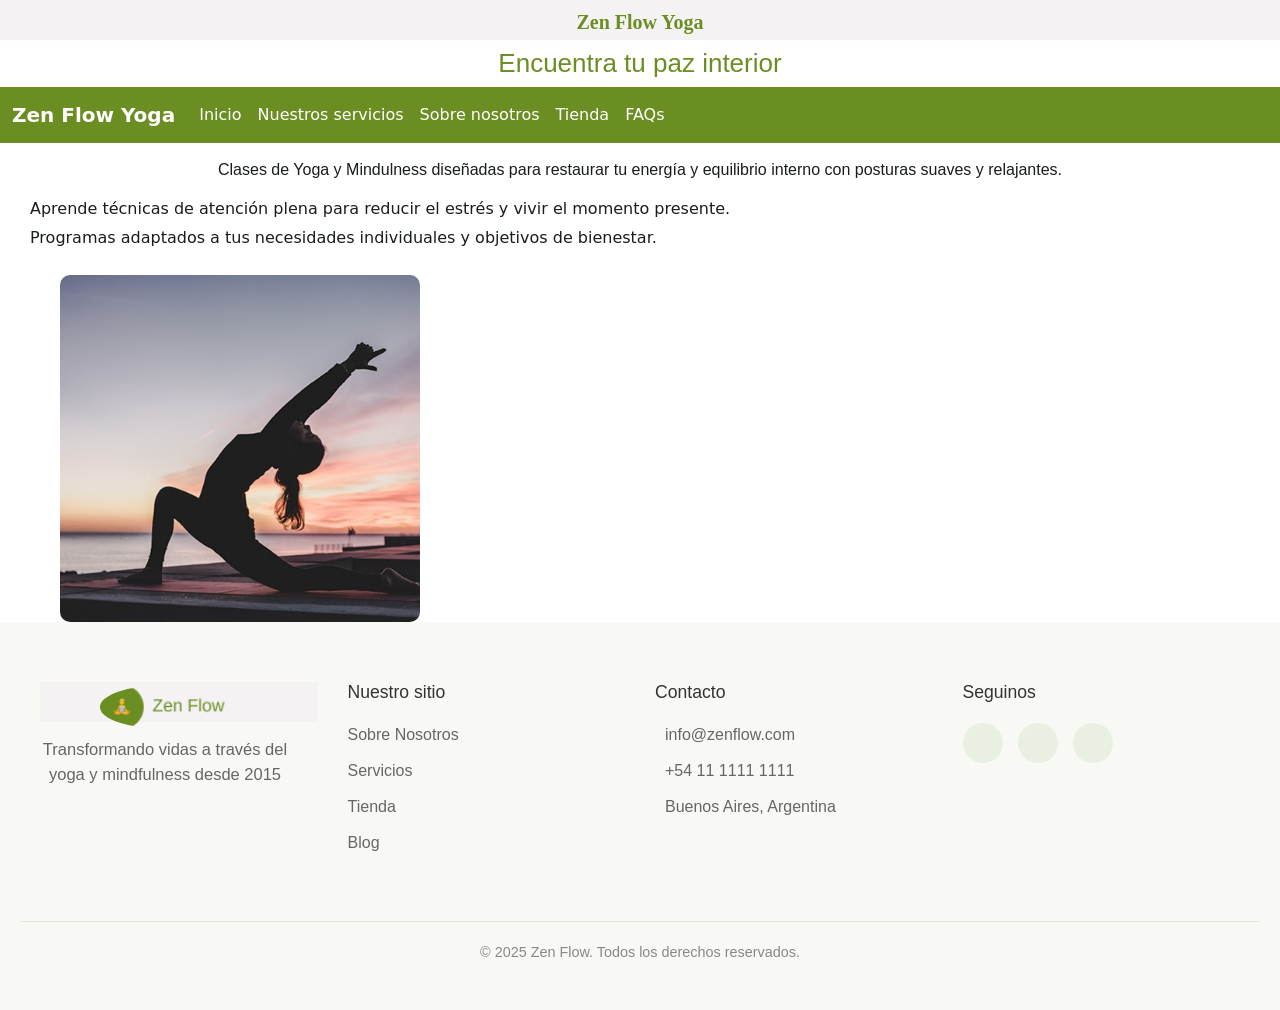
<file: index.html>
<!DOCTYPE html>
<html lang="en">

<head>
    <meta charset="UTF-8">
    <meta name="viewport" content="width=device-width, initial-scale=1.0">
     <title>ZenFlow | Centro de Yoga</title>

    <meta name="description" content="clases de yoga">
    <meta name="description" content="yoga en buenos aires">
    <meta name="description" content="meditacion en buenos aires">
    <meta name="keywords" content="clases de yoga, clases de meditacion, yoga para relajarse">

    <link rel="shortcut icon" href="images/favicon.png" type="image/png">

    <!-- CSS-->
    <link rel="stylesheet" href="./css/style.css">

    <!-- Bootstrap-->
    <link href="https://cdn.jsdelivr.net/npm/bootstrap@5.3.8/dist/css/bootstrap.min.css" rel="stylesheet" integrity="sha384-sRIl4kxILFvY47J16cr9ZwB07vP4J8+LH7qKQnuqkuIAvNWLzeN8tE5YBujZqJLB" crossorigin="anonymous">

</head>

<body>

    
    <header>

    <!-- Título principal-->

    <h1 class="logo">Zen Flow Yoga </h1>

    <h2 class="titulo2home"> Encuentra tu paz interior </h2>

   <nav class="navbar navbar-expand-lg nav-colorfondo">
     <div class="container-fluid">

            <a class="navbar-brand" href="#">Zen Flow Yoga</a>
        <button class="navbar-toggler" type="button" data-bs-toggle="collapse" data-bs-target="#navbarNavAltMarkup" aria-controls="navbarNavAltMarkup" aria-expanded="false" aria-label="Toggle navigation">
            <span class="navbar-toggler-icon"></span>
        </button>
    
      <div class="collapse navbar-collapse" id="navbarNavAltMarkup">
      <div class="navbar-nav">

            <a class="nav-link" href="index.html">Inicio</a>
            <a class="nav-link" href="Pages/nuestrosservicios.html">Nuestros servicios</a>
            <a class="nav-link" href="Pages/sobrenosotros.html">Sobre nosotros</a>
            <a class="nav-link" href="Pages/Tienda.html">Tienda</a>
            <a class="nav-link" href="Pages/FAQs.html">FAQs</a>
                 
      </div>
    </div>
  </div>
</nav>

    </header>

    <main>
    
    <section>
       
        <p class="texto-uno"> Clases de Yoga y Mindulness diseñadas para restaurar tu energía y equilibrio interno con posturas suaves y relajantes. </p>
        <p class="texto-dos"> Aprende técnicas de atención plena para reducir el estrés y vivir el momento presente. </p>
        <p class="texto-tres"> Programas adaptados a tus necesidades individuales y objetivos de bienestar. </p>

        <img src="./images/yoga01.png" alt="yoga01">

    </section>

    </main>
   
    <footer class="main-footer">
        <div class="footer-top">
            <div class="footer-col brand">
                <div class="logo">
                    <img src="./images/logozenflow.png" alt="Zen Flow">
                    
                </div>
                <p>Transformando vidas a través del yoga y mindfulness desde 2015</p>
            </div>

            <div class="footer-col">
                <h3>Nuestro sitio</h3>
                <ul>
                    <li><a href="#">Sobre Nosotros</a></li>
                    <li><a href="#">Servicios</a></li>
                    <li><a href="#">Tienda</a></li>
                    <li><a href="#">Blog</a></li>
                </ul>
            </div>

            <div class="footer-col">
                <h3>Contacto</h3>
                <ul class="contact-info">
                    <li><i class="icon-email"></i> info@zenflow.com</li>
                    <li><i class="icon-phone"></i> +54 11 1111 1111</li>
                    <li><i class="icon-map"></i> Buenos Aires, Argentina</li>
                </ul>
            </div>

            <div class="footer-col">
                <h3>Seguinos</h3>
                <div class="social-icons">
                    <a href="#" class="social-btn"><i class="fab fa-facebook-f"></i></a>
                    <a href="#" class="social-btn"><i class="fab fa-instagram"></i></a>
                    <a href="#" class="social-btn"><i class="fab fa-twitter"></i></a>
                </div>
            </div>
        </div>

        <div class="footer-bottom">
            <p>&copy; 2025 Zen Flow. Todos los derechos reservados.</p>
        </div>
    </footer>

  

    <script src="https://cdn.jsdelivr.net/npm/bootstrap@5.3.8/dist/js/bootstrap.bundle.min.js" integrity="sha384-FKyoEForCGlyvwx9Hj09JcYn3nv7wiPVlz7YYwJrWVcXK/BmnVDxM+D2scQbITxI" crossorigin="anonymous"></script>


  </body>


</html>
</file>
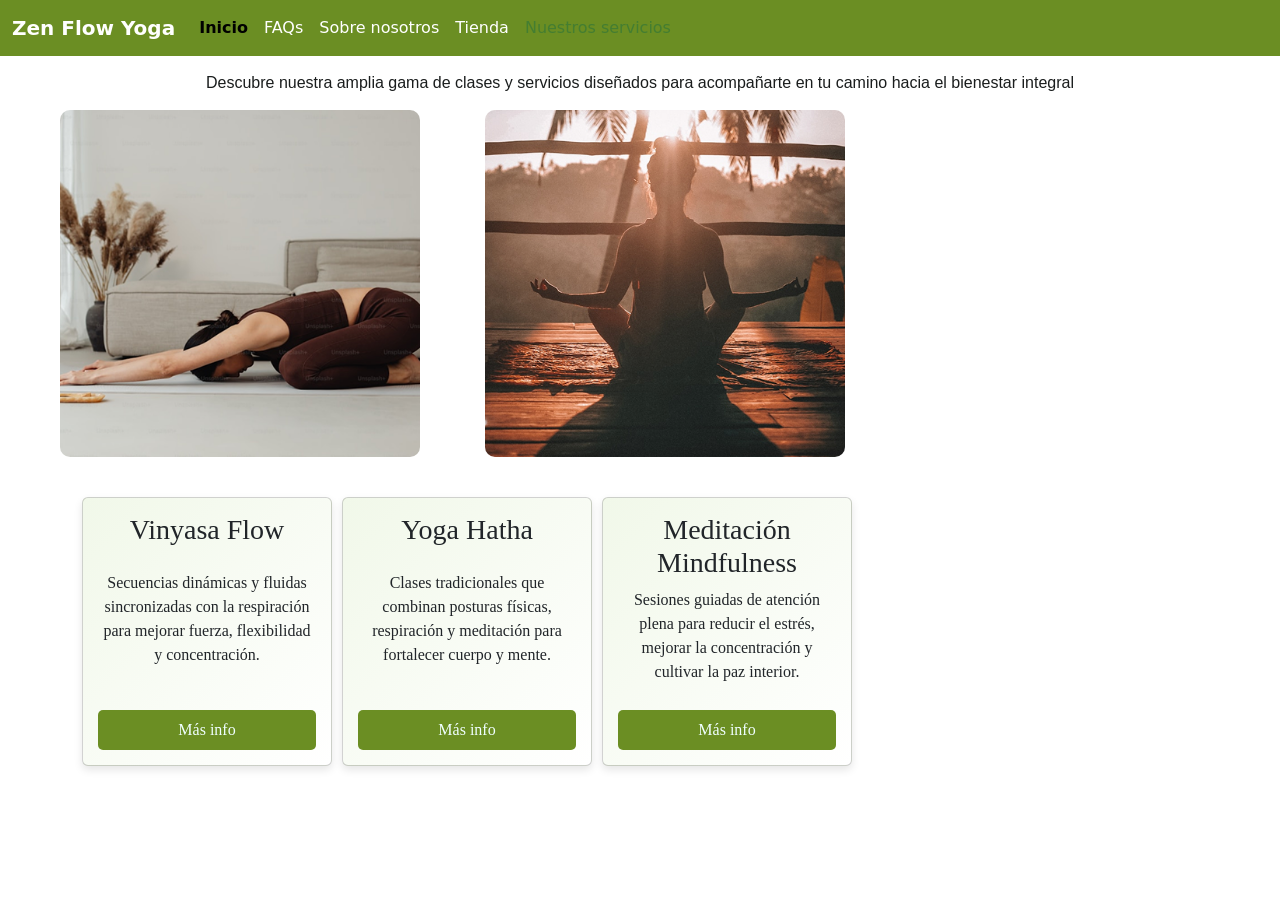
<file: Pages/Nuestros servicios.html>
<!DOCTYPE html>
<html lang="en">
<head>

    <meta charset="UTF-8">
    <meta name="viewport" content="width=device-width, initial-scale=1.0">
    <title>Document</title>

    <link rel="stylesheet" href="../css/style.css">


        <!-- Bootstrap-->
    <link href="https://cdn.jsdelivr.net/npm/bootstrap@5.3.8/dist/css/bootstrap.min.css" rel="stylesheet" integrity="sha384-sRIl4kxILFvY47J16cr9ZwB07vP4J8+LH7qKQnuqkuIAvNWLzeN8tE5YBujZqJLB" crossorigin="anonymous">

</head>


<body>
    

     <nav class="navbar navbar-expand-lg nav-colorfondo">
  <div class="container-fluid">

    <a class="navbar-brand" href="#">Zen Flow Yoga</a>
    <button class="navbar-toggler" type="button" data-bs-toggle="collapse" data-bs-target="#navbarNavAltMarkup" aria-controls="navbarNavAltMarkup" aria-expanded="false" aria-label="Toggle navigation">
      <span class="navbar-toggler-icon"></span>
    </button>
    <div class="collapse navbar-collapse" id="navbarNavAltMarkup">
      <div class="navbar-nav">

        <a class="nav-link active" aria-current="page" href="../index.html">Inicio</a>
        <a class="nav-link" href="./FAQs.html">FAQs</a>
        <a class="nav-link" href="./Sobre nosotros.html">Sobre nosotros</a>
        <a class="nav-link" href="./Tienda.html">Tienda</a>
        <a class="nav-link disabled" aria-disabled="true">Nuestros servicios</a>

      </div>
    </div>
  </div>
</nav>



    <section>

        <p class="texto-uno"> Descubre nuestra amplia gama de clases y servicios diseñados para acompañarte en tu camino hacia el bienestar integral </p>
       

        <img src="../images/Frame 6.png" alt="">
        <img src="../images/Frame 3.png" alt="">

    </section>


    <div class="container">


        <div class="card">

              <h3>Vinyasa Flow</h3>
              <p>Secuencias dinámicas y fluidas sincronizadas con la respiración para mejorar fuerza, flexibilidad y concentración.</p>
              <a href="#">Más info</a>

         </div>

         <div class="card">

             <h3>Yoga Hatha</h3>
             <p>Clases tradicionales que combinan posturas físicas, respiración y meditación para fortalecer cuerpo y mente.</p>
             <a href="#">Más info</a>

        </div>

         <div class="card">

               <h3>Meditación Mindfulness</h3>
               <p>Sesiones guiadas de atención plena para reducir el estrés, mejorar la concentración y cultivar la paz interior.</p>
               <a href="#">Más info</a>

        </div>

    </div>




<script src="https://cdn.jsdelivr.net/npm/bootstrap@5.3.8/dist/js/bootstrap.bundle.min.js" integrity="sha384-FKyoEForCGlyvwx9Hj09JcYn3nv7wiPVlz7YYwJrWVcXK/BmnVDxM+D2scQbITxI" crossorigin="anonymous"></script>
</body>


</html>
</file>
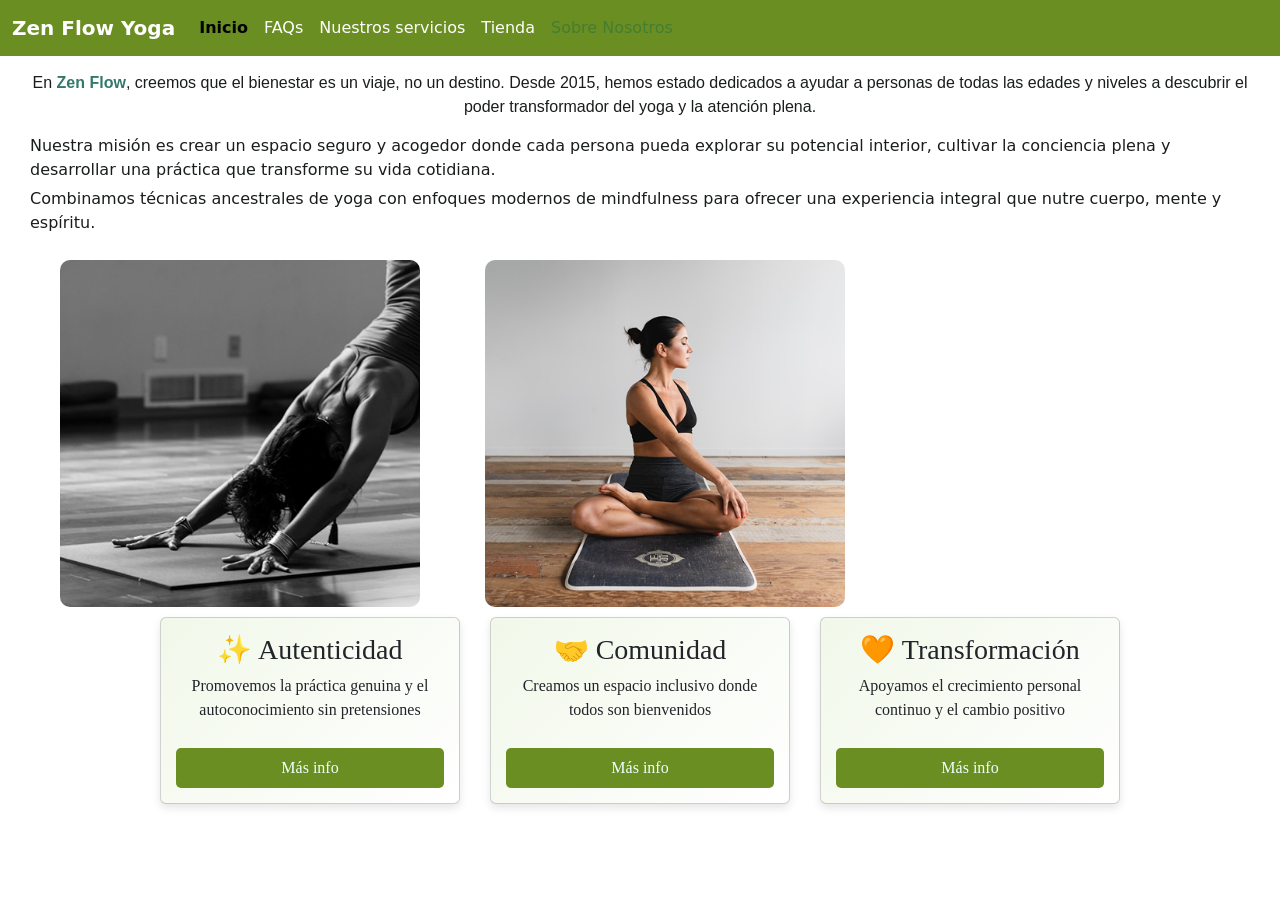
<file: Pages/Sobre nosotros.html>
<!DOCTYPE html>
<html lang="en">
<head>

    <meta charset="UTF-8">
    <meta name="viewport" content="width=device-width, initial-scale=1.0">
    <title>Document</title>

    <link rel="stylesheet" href="../css/style.css">

    <!-- Bootstrap-->
    <link href="https://cdn.jsdelivr.net/npm/bootstrap@5.3.8/dist/css/bootstrap.min.css" rel="stylesheet" integrity="sha384-sRIl4kxILFvY47J16cr9ZwB07vP4J8+LH7qKQnuqkuIAvNWLzeN8tE5YBujZqJLB" crossorigin="anonymous">

</head>


<body>


      <nav class="navbar navbar-expand-lg nav-colorfondo">
  <div class="container-fluid">

    <a class="navbar-brand" href="#">Zen Flow Yoga</a>
    <button class="navbar-toggler" type="button" data-bs-toggle="collapse" data-bs-target="#navbarNavAltMarkup" aria-controls="navbarNavAltMarkup" aria-expanded="false" aria-label="Toggle navigation">
      <span class="navbar-toggler-icon"></span>
    </button>
    <div class="collapse navbar-collapse" id="navbarNavAltMarkup">
      <div class="navbar-nav">

        <a class="nav-link active" aria-current="page" href="../index.html">Inicio</a>
        <a class="nav-link" href="./FAQs.html">FAQs</a>
        <a class="nav-link" href="./Nuestros servicios.html">Nuestros servicios</a>
        <a class="nav-link" href="./Tienda.html">Tienda</a>
        <a class="nav-link disabled" aria-disabled="true">Sobre Nosotros</a>

      </div>
    </div>
  </div>
</nav>

    <section>

        <p class="texto-uno"> En <span class="texto-resal-verde">Zen Flow</span>, creemos que el bienestar es un viaje, no un destino. Desde 2015, hemos estado dedicados a ayudar a personas de todas las edades y niveles a descubrir el poder transformador del yoga y la atención plena. </p>
        <p class="texto-dos"> Nuestra misión es crear un espacio seguro y acogedor donde cada persona pueda explorar su potencial interior, cultivar la conciencia plena y desarrollar una práctica que transforme su vida cotidiana. </p>
        <p class="texto-tres"> Combinamos técnicas ancestrales de yoga con enfoques modernos de mindfulness para ofrecer una experiencia integral que nutre cuerpo, mente y espíritu. </p>


        <img src="../images/Frame 4.png" alt="">
        <img src="../images/Frame 5.png" alt="">

    </section>


<section>

    <div class="container">

        

    <div class="card">

        <h3 class="Autenticidad"> Autenticidad </h3>
        <p> Promovemos la práctica genuina y el autoconocimiento sin pretensiones </p>
        <a href=""> Más info </a>


    </div>


    <div class="card">

        <h3 class="Comunidad"> Comunidad </h3>
        <p> Creamos un espacio inclusivo donde todos son bienvenidos </p>
        <a href=""> Más info </a>


    </div>

        <div class="card">

        <h3 class="Transformación"> Transformación </h3>
        <p> Apoyamos el crecimiento personal continuo y el cambio positivo </p>
        <a href=""> Más info </a>


</div>

</section>



<script src="https://cdn.jsdelivr.net/npm/bootstrap@5.3.8/dist/js/bootstrap.bundle.min.js" integrity="sha384-FKyoEForCGlyvwx9Hj09JcYn3nv7wiPVlz7YYwJrWVcXK/BmnVDxM+D2scQbITxI" crossorigin="anonymous"></script>
    
</body>


</html>
</file>
<file: css/style.css>
@charset "UTF-8";
/*HEADER*/
.menu {
  background-color: white;
  color: olive;
  border: #6B8E23;
  width: 350px;
  height: 30px;
  padding: 15px;
  font-family: "Gill Sans", "Gill Sans MT", Calibri, "Trebuchet MS", sans-serif;
}

h1 {
  color: #6B8E23;
  background-color: #f4f2f2;
  text-align: center;
  font-size: 20px;
  font-family: Calibri;
}

.logo {
  color: #6B8E23;
  background-color: #f4f2f2;
  text-align: center;
  font-size: 20px;
  font-family: Calibri;
  font-weight: bolder;
  height: 40px;
  padding-top: 10px;
}

h2 {
  color: #6B8E23;
  background-color: #FFFFFF;
  text-align: center;
  font-size: 26px;
  font-family: "Gill Sans", "Gill Sans MT", Calibri, "Trebuchet MS", sans-serif;
}

.titulo2home {
  color: #6B8E23;
  background-color: #ffffff;
  text-align: center;
  font-size: 26px;
  font-family: "Gill Sans", "Gill Sans MT", Calibri, "Trebuchet MS", sans-serif;
}

/*Principal*/
.texto-uno {
  color: rgb(26, 29, 29);
  font-family: "Gill Sans", "Gill Sans MT", Calibri, "Trebuchet MS", sans-serif;
  margin-top: 30px;
}

.texto-tres {
  color: rgb(26, 29, 29);
  margin-left: 10px;
}

.texto-dos {
  color: rgb(26, 29, 29);
  margin-left: 10px;
}

.container {
  display: grid;
  grid-template-columns: repeat(auto-fit, 250px);
  gap: 10px;
  padding: 10px;
}

.card {
  background-color: rgb(221, 224, 231);
  color: rgb(29, 59, 23);
  font-family: Calibri;
  text-align: center;
  padding: 15px;
  display: flex;
  flex-direction: column;
  justify-content: space-between;
  border-radius: 10px;
  height: 215px; /* un poco más alto que ancho */
  box-shadow: 0 4px 8px rgba(0, 0, 0, 0.1);
  margin-top: 30px;
  background: linear-gradient(135deg, #f1f8e9 0%, #ffffff 100%);
}

.card a {
  text-decoration: none;
  background-color: #6B8E23;
  color: azure;
  text-align: center;
  padding: 8px;
  border-radius: 5px;
  margin-top: 10px;
}

.card a:hover {
  text-decoration: none;
  background-color: azure;
  color: #6B8E23;
  text-align: center;
  padding: 8px;
  border-radius: 5px;
  margin-top: 12px;
  box-shadow: 1px 1px 1px 1px;
}

.texto-resal-verde {
  color: rgb(52, 120, 108);
  font-weight: bold;
}

/* bordes redondeados imágenes */
img {
  border-radius: 10px;
  margin-left: 20px;
  width: 360px;
  margin-left: 60px;
}

/*BEFORE*/
.Autenticidad::before {
  content: "✨";
}

.Comunidad::before {
  content: "🤝";
}

.Transformación::before {
  content: "🧡";
}

/*SELECTION*/
::selection {
  background-color: #6B8E23;
  color: #f4f2f2;
}

/*first child*/
p:first-child {
  text-align: center;
}

/*Tienda*/
.card-img-top {
  height: 180px;
  object-fit: cover;
}

/*NavBar Tienda*/
.nav-colorfondo {
  background-color: #6B8E23;
}

.nav-colorfondo .navbar-brand {
  color: #ffffff;
  font-weight: bold;
}

.nav-colorfondo .nav-link {
  color: #ffffff;
}

.nav-colorfondo .nav-link.active {
  color: #d4f5c5;
  font-weight: 600;
}

.nav-colorfondo .nav-link {
  color: white;
}

.nav-colorfondo .nav-link.active {
  color: white;
}

.nav-colorfondo .nav-link.disabled {
  color: rgba(30, 110, 63, 0.5);
}

.container-tienda {
    display: flex;
    justify-content: center; 
    flex-wrap: wrap;         
    gap: 20px;               
}

/*SOBRE NOSOTROS*/

body > section:nth-of-type(2) .container {
    display: flex !important;
    flex-wrap: wrap !important;
    justify-content: center !important;
    gap: 30px !important;
    max-width: 100% !important;
}

body > section:nth-of-type(2) .container .card {
    flex: 0 0 300px !important;
    max-width: 300px !important;
    margin: 0 !important;
}

@media (max-width: 768px) {
    body > section:nth-of-type(2) .container .card {
        flex: 0 0 90% !important;
        max-width: 90% !important;
    }
}

.main-footer {
  background-color: #f8f9f5;
  padding: 60px 20px 30px;
  font-family: "Gill Sans", sans-serif;
  color: #666;
}
.main-footer .footer-top {
  display: flex;
  justify-content: space-around;
  flex-wrap: wrap;
  max-width: 1200px;
  margin: 0 auto;
  gap: 30px;
}
.main-footer .footer-col {
  flex: 1;
  min-width: 200px;
}
.main-footer .footer-col h3 {
  color: #333;
  margin-bottom: 20px;
  font-size: 1.1rem;
}
.main-footer .footer-col ul {
  list-style: none;
  padding: 0;
}
.main-footer .footer-col ul li {
  margin-bottom: 12px;
  display: flex;
  align-items: center;
  gap: 10px;
}
.main-footer .footer-col ul li a {
  text-decoration: none;
  color: #666;
  transition: color 0.3s;
}
.main-footer .footer-col ul li a:hover {
  color: #769335;
}
.main-footer .footer-col.brand .logo {
  display: flex;
  align-items: center;
  gap: 10px;
  margin-bottom: 15px;
}
.main-footer .footer-col.brand .logo img {
  width: 130px;
  border-radius: 50%;
}
.main-footer .footer-col.brand p {
  font-size: 16.5px;
  line-height: 1.5;
  max-width: 250px;
  text-align: center;
}
.main-footer .social-icons {
  display: flex;
  gap: 15px;
}
.main-footer .social-icons .social-btn {
  width: 40px;
  height: 40px;
  background-color: #e9f0e1;
  border-radius: 50%;
  display: flex;
  justify-content: center;
  align-items: center;
  color: #769335;
  text-decoration: none;
  transition: transform 0.3s, background 0.3s;
}
.main-footer .social-icons .social-btn:hover {
  transform: translateY(-3px);
  background-color: #769335;
  color: white;
}
.main-footer .footer-bottom {
  margin-top: 50px;
  padding-top: 20px;
  border-top: 1px solid #e2e8d8;
  text-align: center;
  font-size: 0.9rem;
  color: #888;
}

.texto-dos {
  margin: 5px 30px;
}

.texto-tres {
  margin: 5px 30px 25px;
}

.texto-uno {
  margin: 15px 30px;
}

.img-home {
  border-radius: 10px;
  margin-left: 20px;
  width: 250px;
}

.img-home {
  border-radius: 10px;
  width: 250px;
  margin-left: 20px;
  transition: transform 0.5s ease-in-out, box-shadow 0.5s ease-in-out;
  transition: all 0.6s ease-in-out;
}

.img-home:hover {
  transform: rotate(2deg) scale(1.02);
  box-shadow: 0 8px 15px rgba(107, 142, 35, 0.3);
}

/*# sourceMappingURL=style.css.map */
</file>
